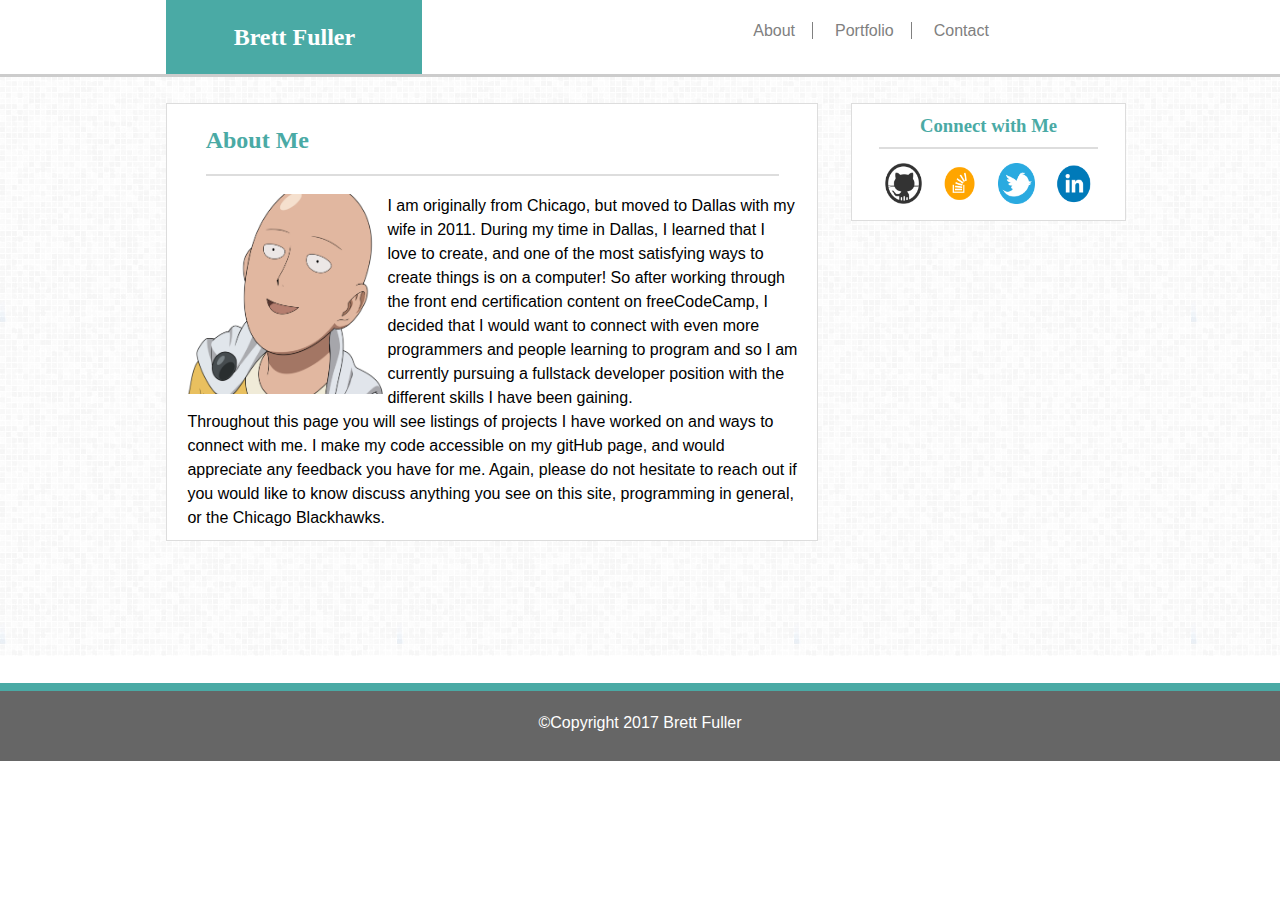
<file: index.html>
<!DOCTYPE html>
<html>
  <head>
    <meta charset="utf-8">
    <link rel="stylesheet" href="assets/css/style.css">
    <meta name="viewport" content="width=device-width, initial-scale=1">
    <title>Brett Fuller's Project Portfolio</title>
  </head>

  <body>

      <div id='background_image'>

        <div class='header_wrap'>
          <header class='header'>
            <div class="name">
              <h2 class='title_font'>Brett Fuller</h1>
              </div>
              <ul class="page_listings">
                <a href='index.html'><li id='about_link'>About</li></a>
                <a href='portfolio.html'><li id='portfolio_link'>Portfolio</li></a>
                <a href='contact.html'><li id='contact_link'>Contact</li></a>
              </ul>
            </header>
          </div>

          <hr id='header_hr'>

          <div id='content'>

            <section class='main_content'>
              <h2 class='title_font' id='about_me'>About Me</h2>
              <img src="assets\images\goofysmile.png" alt="Totally Not Brett" id='brett_photo'>
              <p id='brett_bio'>
                I am originally from Chicago, but moved to Dallas with my wife in 2011. During my time in Dallas, I learned that I love to create,
                and one of the most satisfying ways to create things is on a computer! So after working through the front end certification content on freeCodeCamp,
                I decided that I would want to connect with even more programmers and people learning to program and so I am currently pursuing a fullstack developer
                position with the different skills I have been gaining.
              </p>
              <br>
              <p>
                Throughout this page you will see listings of projects I have worked on and ways to connect with me. I make my code accessible on my gitHub page, and would appreciate any feedback you have for me.
                Again, please do not hesitate to reach out if you would like to know discuss anything you see on this site, programming in general, or the Chicago Blackhawks.
              </p>
            </section>


            <section class='sidebar'>
              <div class='contacts_title'>
                <h3 class='title_font'>Connect with Me</h3>
              </div>
              <div class='contacts_content'>
                <div class='social_link'><a href='https://github.com/bfuller123'><img src="assets\images\github-logo.png" alt="github-logo"></a></div>
                <div class='social_link'><a href='https://stackoverflow.com/users/7659601/brett-fuller'><img src="assets\images\stackoverflow-logo.png" alt="stackoverflow-logo"></a></div>
                <div class='social_link'><a href='https://twitter.com/macbretth'><img src="assets\images\twitter-logo.png" alt="twitter-logo"></a></div>
                <div class='social_link'><a href='https://www.linkedin.com/in/brett-fuller-74386998/'><img src="assets\images\linkedin-logo.png" alt="linkedin-logo"></a></div>
              </div>
            </section>

          </div>

        </div>


        <footer class='footer'>
          <p>&copy;Copyright 2017 Brett Fuller</p>
        </footer>

  </body>

</html>
</file>
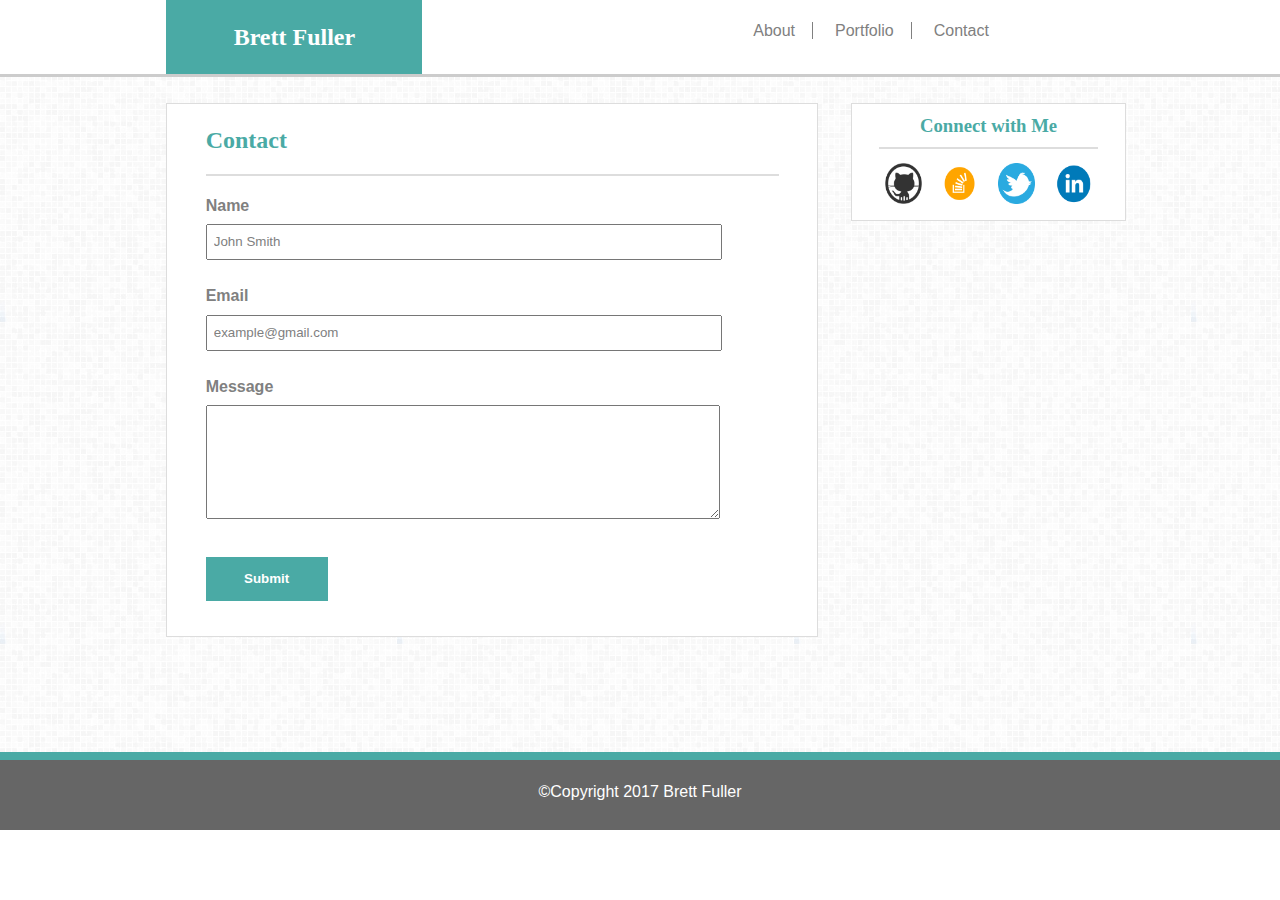
<file: contact.html>
<!DOCTYPE html>
<html>
  <head>
    <meta charset="utf-8">
    <link rel="stylesheet" href="assets/css/style.css">
    <meta name="viewport" content="width=device-width, initial-scale=1">
    <title>Contact</title>
  </head>

  <body>

    <div id='background_image'>

    <div class='header_wrap'>
      <header class='header'>
        <div class="name">
          <h2 class='title_font'>Brett Fuller</h1>
        </div>
        <ul class="page_listings">
          <a href='index.html'><li id='about_link'>About</li></a>
          <a href='portfolio.html'><li id='portfolio_link'>Portfolio</li></a>
          <a href='contact.html'><li id='contact_link'>Contact</li></a>
        </ul>
      </header>
    </div>

      <hr id='header_hr'>

      <div id='content'>

        <section class='main_content contact_main_content'>
          <form action="index.html" method="post">
            <h2 class='title_font' id='contact_me'>Contact</h2>
            <h4 class='form_title'>Name</h4>
            <input type="text" name="contact_name" value="John Smith" id='name_field'>
            <h4 class='form_title'>Email</h4>
            <input type="text" name="contact_email" value="example@gmail.com" id='email_field'>
            <h4 class='form_title'>Message</h4>
            <textarea name="contact_message" value="" id='message_field'></textarea>
            <input type="submit" name="contact_submit" id='submit_button'>
          </form>
        </section>


        <section class='sidebar'>
          <div class='contacts_title'>
            <h3 class='title_font'>Connect with Me</h3>
          </div>
          <div class='contacts_content'>
            <div class='social_link'><a href='https://github.com/bfuller123'><img src="assets\images\github-logo.png" alt="github-logo"></a></div>
            <div class='social_link'><a href='https://stackoverflow.com/users/7659601/brett-fuller'><img src="assets\images\stackoverflow-logo.png" alt="stackoverflow-logo"></a></div>
            <div class='social_link'><a href='https://twitter.com/macbretth'><img src="assets\images\twitter-logo.png" alt="twitter-logo"></a></div>
            <div class='social_link'><a href='https://www.linkedin.com/in/brett-fuller-74386998/'><img src="assets\images\linkedin-logo.png" alt="linkedin-logo"></a></div>
          </div>
        </section>

        <br>

      </div>

      <footer class='footer'>
        <p>&copy;Copyright 2017 Brett Fuller</p>
      </footer>

    </div>


  </body>

</html>
</file>
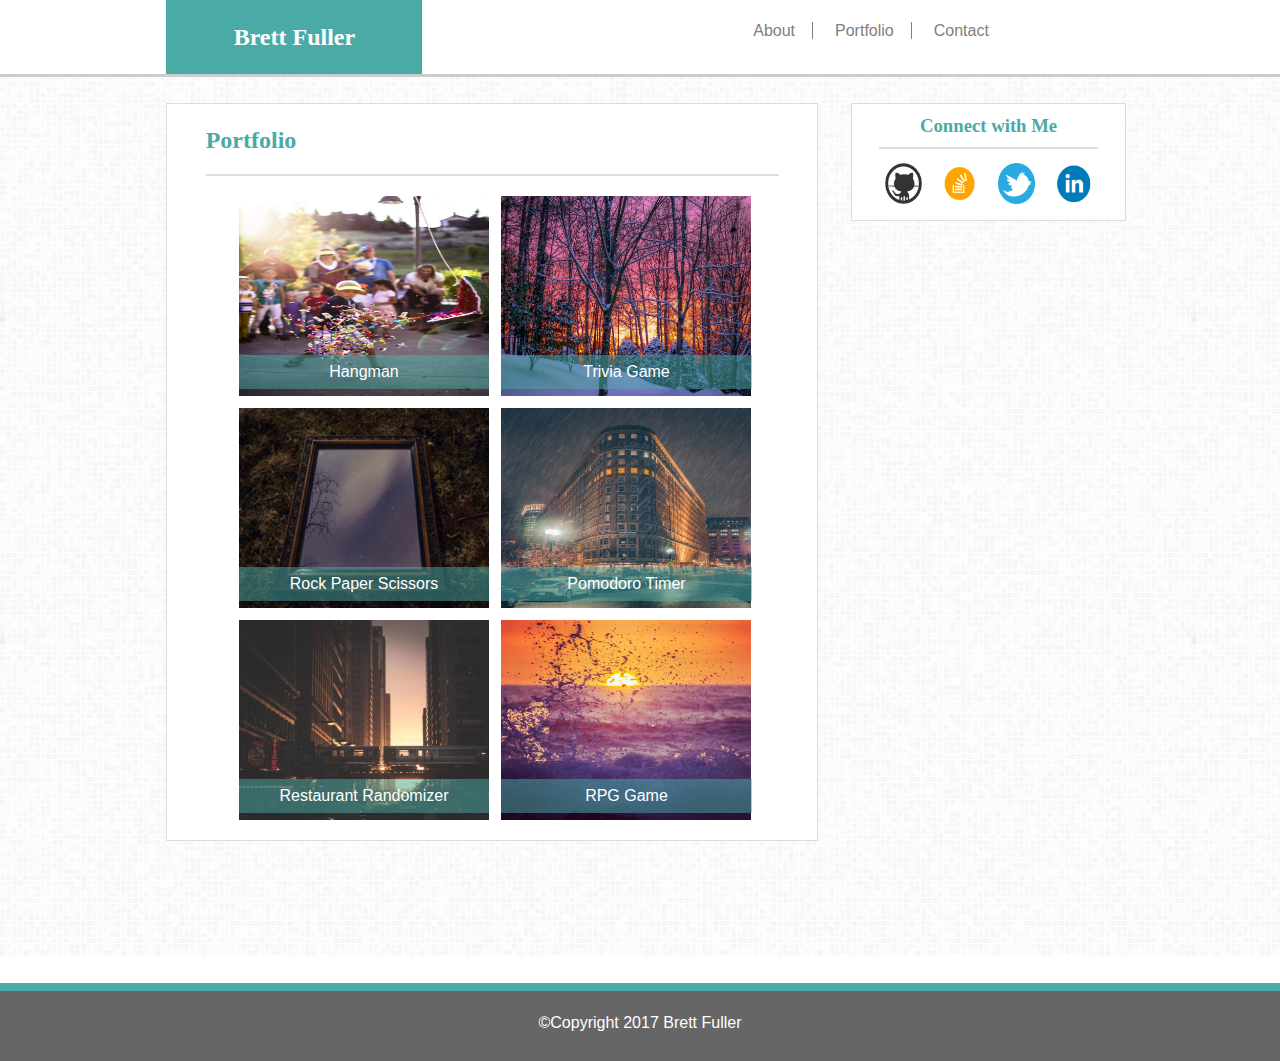
<file: portfolio.html>
<!DOCTYPE html>
<html>
  <head>
    <meta charset="utf-8">
    <link rel="stylesheet" href="assets/css/style.css">
    <meta name="viewport" content="width=device-width, initial-scale=1">
    <title>Brett Fuller's Project Portfolio</title>
  </head>

  <body>

    <div id='background_image'>

      <div class='header_wrap'>
        <header class='header'>
          <div class="name">
            <h2 class='title_font'>Brett Fuller</h1>
          </div>
          <ul class="page_listings">
            <a href='index.html'><li id='about_link'>About</li></a>
            <a href='portfolio.html'><li id='portfolio_link'>Portfolio</li></a>
            <a href='contact.html'><li id='contact_link'>Contact</li></a>
          </ul>
        </header>
      </div>

      <hr id='header_hr'>

      <div id='content'>

        <section class='main_content'>
          <h2 class='title_font' id='portfolio_title'>Portfolio</h2>
          <div class="project_images">
            <a href='#'><img src="assets/images/image_1.jpg" alt="Hangman" class='portfolio_img'><p class='portfolio_link'>Hangman</p></a>
            <a href='#'><img src="assets/images/image_2.jpg" alt="trivia game" class='portfolio_img'><p class='portfolio_link'>Trivia Game</p></a>
            <a href='#'><img src="assets/images/image_3.jpg" alt="rock paper scissors" class='portfolio_img'><p class='portfolio_link'>Rock Paper Scissors</p></a>
            <a href='#'><img src="assets/images/image_4.jpg" alt="Pomodoro Timer" class='portfolio_img'><p class='portfolio_link'>Pomodoro Timer</p></a>
            <a href='#'><img src="assets/images/image_5.jpg" alt="Restaurant Randomizer" class='portfolio_img'><p class='portfolio_link'>Restaurant Randomizer</p></a>
            <a href='#'><img src="assets/images/image_6.jpg" alt="RPG Game" class='portfolio_img'><p class='portfolio_link'>RPG Game</p></a>
          </div>
        </section>


        <section class='sidebar'>
          <div class='contacts_title'>
            <h3 class='title_font'>Connect with Me</h3>
          </div>
          <div class='contacts_content'>
            <div class='social_link'><a href='https://github.com/bfuller123'><img src="assets\images\github-logo.png" alt="github-logo"></a></div>
            <div class='social_link'><a href='https://stackoverflow.com/users/7659601/brett-fuller'><img src="assets\images\stackoverflow-logo.png" alt="stackoverflow-logo"></a></div>
            <div class='social_link'><a href='https://twitter.com/macbretth'><img src="assets\images\twitter-logo.png" alt="twitter-logo"></a></div>
            <div class='social_link'><a href='https://www.linkedin.com/in/brett-fuller-74386998/'><img src="assets\images\linkedin-logo.png" alt="linkedin-logo"></a></div>
          </div>
        </section>

      </div>

    </div>


    <footer class='footer'>
      <p>&copy;Copyright 2017 Brett Fuller</p>
    </footer>

  </body>

</html>
</file>
<file: assets/css/style.css>
* {
  margin: 0;
  padding: 0;
  font-family: 'Arial', 'Helvetica Neue', Helvetica, sans-serif;
  line-height: 150%;
}

body {
  min-height: 100%;
  display: flex;
  display: -webkit-flex;
  flex-direction: column;
  -webkit-flex-direction: column;
}

#background_image {
  background-image: url('../images/background-3.png');
}

.title_font {
  font-family: 'Georgia', Times, Times New Roman, serif;
}



/*********************************/
/************Header***************/
/*********************************/
.header_wrap {
  background-color: #ffffff;
  height: 100%;
  width: 100%;
  overflow: auto;
}

.header {
  width: 100%;
  height: 38px;
}

.name {
  color: white;
  width: 20%;
  padding: 1.5% 0px;
  background-color: #4aaaa5;
  float: left;
  margin: 0% 24.5% 0 13%;
  text-align: center;
}

.page_listings {
  width: 27%;
  float: left;
  margin: 1.5% 0 0 0;
}

li {
  display: inline;
  border-right: 1px gray solid;
  padding: 0 5%;
  decoration: none;
}

#contact_link {
  border: none;
}

.page_listings > a {
  text-decoration: none;
  color: gray;
}

#header_hr {
  width: 100%;
  height: 3px;
  background-color: #cccccc;
  border: none;
  margin-bottom: 2%;
}


/************************************/
/************Main Content***************/
/************************************/

#content {
  width: 960px;
  margin: 2% 0 0 13%;
}

.main_content {
  background-color: #ffffff;
  border: 1px solid #dddddd;
  float: left;
  padding: 0 20px 10px 20px;
  margin-bottom: 12%;
  width: 610px;
}

#about_me, #contact_me, #portfolio_title {
  color: #4aaaa5;
  margin: 3%;
  border-bottom: 2px solid #dddddd;
  padding-bottom: 2.5%;
}

#brett_photo {
  height: 200px;
  width: 200px;
  float: left;
}

#brett_bio {
  display: inline;
}

.form_title, input, #message_field {
  color: gray;
  margin: 0 3%;
}

input, #message_field {
  margin: 1% 0 4% 3%;
  width: 82%;
  padding: 1%;
}


#submit_button {
  padding: 2% 4%;
  color: white;
  background-color: #4aaaa5;
  border: none;
  decoration: none;
  margin-left: 3%;
  font-weight: 700;
  width: 20%;
}

#submit_button:hover{
  color:#4aaaa5;
  border: 2px solid #4aaaa5;
  background-color: white;
  padding: 1.75% 3.75%;
  decoration: none;
}

#message_field {
  height: 100px;
}

.project_images {
  width: 525px;
  margin-left: 7%;
  display: flex;
  flex-wrap: wrap;
  justify-content: space-around;
}

.portfolio_img {
  height: 200px;
  width: 250px;
  margin: 1%;
}

.portfolio_link {
  background-color: rgba(74,170,165, 0.5);
  color: #ffffff;
  position: absolute;
  margin: -4% 0 0 2.5px;
  z-index: 1;
  width: 250.33px;
  text-align: center;
  padding: 5px 0;
}

/*********************************/
/**************Contacts***********/
/*********************************/

.sidebar {
  background-color: white;
  border: 1px solid #dddddd;
  flex-direction: column;
  float: right;
  width: 28.5%;
  margin-bottom: 12%;
}

.contacts_title {
  text-align: center;
  border-bottom: 2px solid #dddddd;
  width: 80%;
  margin: 3% 0 0 10%;
  color:#4aaaa5;
  padding-bottom: 2.5%;
}

.contacts_content {
  display: flex;
  justify-content: space-around;
  margin: 5% 5% 5% 12%;
}

img {
  height: 95%;
  width: 65%;
}

/*********************************/
/************Footer***************/
/*********************************/
.footer {
  clear: both;
  text-align: center;
  border-top: 8px solid #4aaaa5;
  padding: 20px 0;
  margin-top:2.1%;
  background-color: #666666;
  color: white;
  width: 100%;
  height: 30px;
  min-height: 30px;
  line-height: 0;
}

/*****************************/
/**********MQS***************/
/****************************/

@media screen and (max-width: 980px) {

  body {
    font-size: 80%;
  }

  .title_font {
    font-size: 150%;
  }

  .header_wrap {
    height: 55px;
    width: 100%;
  }

  .name {
    width: 20%;
    padding: 2% 0px;
    margin: 0 33% 0 13%;
  }

  .page_listings {
    width: 27%;
    margin: 1.5% 0 0 0;
  }

  #header_hr {
    width: 100%;
    height: 3px;
    background-color: #cccccc;
    border: none;
  }

  #content {
    width: 80%;
    margin: 2% 0 0 13%;
  }

  .main_content {
    float: left;
    padding: 0 4% 2% 4%;
    margin: 0 5% 4% 0;
    width: 52%;
  }

  .contact_main_content {
    padding-bottom: 2.5%;
    margin-bottom: 33%;
  }

  #brett_photo {
    height: 75%;
    width: 75%;
    margin: 1% 0 2% 8%;
  }

  #brett_bio {
    display: table-row;
  }

  .sidebar {
    background-color: white;
    border: 1px solid #dddddd;
    flex-direction: column;
    float: left;
    width: 28.5%;
    margin-bottom: 12%;
  }

  .contacts_title {
    font-size: 80%;
  }

  .project_images {
    width: 325px;
    margin-left: -1.5%;
    margin-bottom: 10.3%;
    display: flex;
    flex-wrap: wrap;
    justify-content: space-around;
  }

  .portfolio_img {
    height: 200px;
    width: 250px;
    margin: 1%;
  }

  .portfolio_link {
    background-color: rgba(74,170,165, 0.5);
    color: #ffffff;
    position: absolute;
    margin: -6% 0 0 0.3%;
    z-index: 1;
    width: 250px;
    text-align: center;
    padding: 5px 0;
  }

}



@media screen and (max-width: 768px) {
  .main_content {
    width: 90%;
  }

  #brett_photo {
    height: 40%;
    width: 40%;
  }

  .sidebar {
    width: 98%;
    margin-bottom: 8%;
  }

  .contacts_title {
    width: 95%;
    text-align: initial;
    margin: 2%;
  }

  .contacts_content {
    margin: 0 0 0 3%;
    justify-content: flex-start;
  }

  img {
    height: 75%;
    width: 45%;
  }

  .contact_main_content {
    margin-bottom: 5%;
  }

  .project_images {
    width: 525px;
    margin-left: -1.5%;
    margin-bottom: 10.3%;
    display: flex;
    flex-wrap: wrap;
    justify-content: space-around;
  }

  .portfolio_link {
    background-color: rgba(74,170,165, 0.5);
    color: #ffffff;
    position: absolute;
    margin: -8% 0 0 0.333%;
    z-index: 1;
    width: 250px;
    text-align: center;
    padding: 5px 0;
  }

}



@media screen and (max-width: 640px) {
  .header_wrap {
    width: 100%;
    height: auto;
  }

  .name {
    width: 100%;
    margin-left: auto;
  }

  .page_listings {
    width: 100%;
    margin: 2% 0;
    text-align: center;
  }

 #portfolio_link {
    padding: 0 15%;
  }

  #about_link {
    padding-right: 15%;
  }

  #contact_link {
    padding-left: 15%;
  }

  #brett_photo {
    width: 75%;
    height: 75%;
  }

  .project_images {
    width: 275px;
    margin-left: 15%;
    margin-bottom: 10.3%;
    display: flex;
    flex-wrap: wrap;
    justify-content: center;
  }

}
</file>
